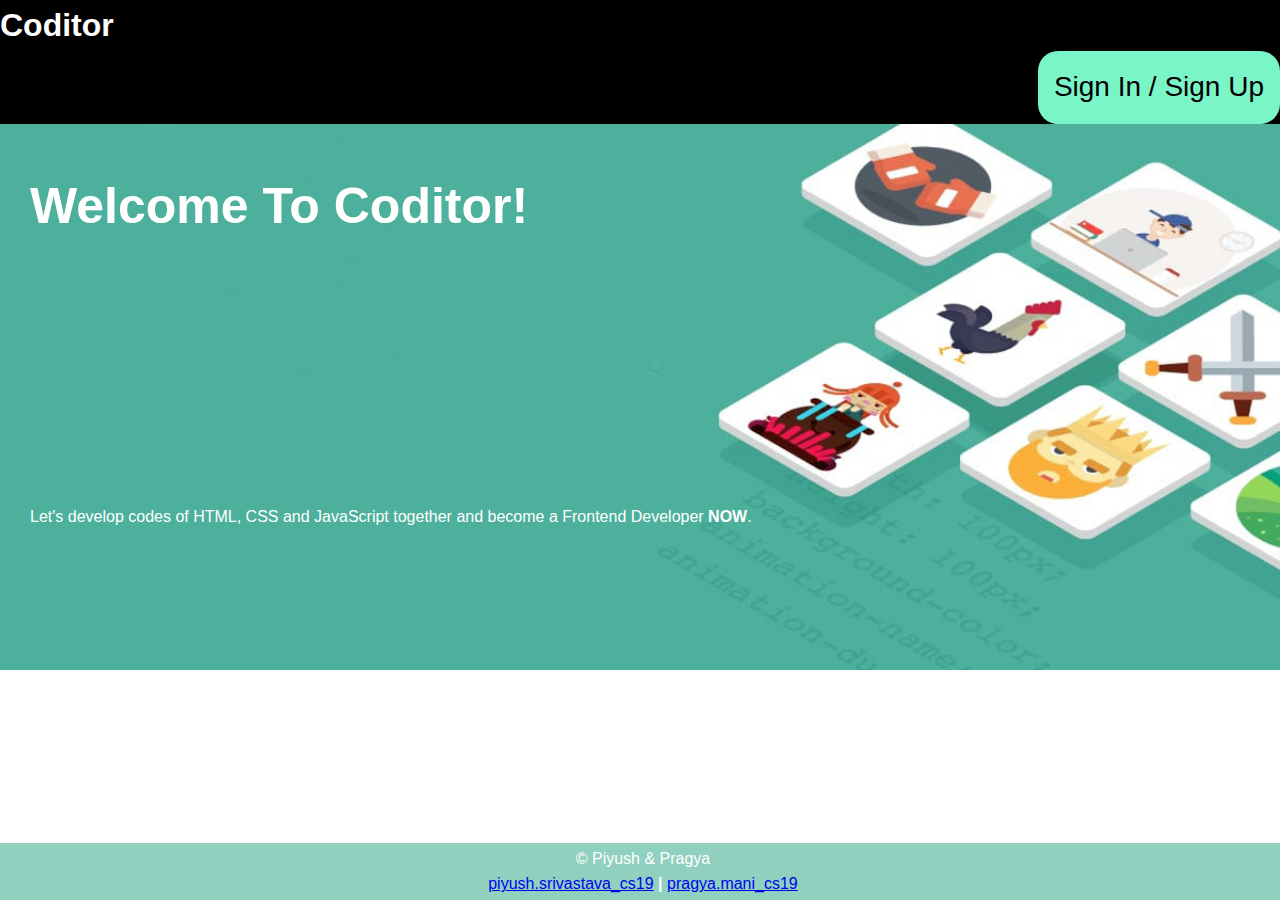
<file: index.html>
<!DOCTYPE html>
<html lang="en">
<head>
    <meta charset="UTF-8">
    <meta http-equiv="X-UA-Compatible" content="IE=edge">
    <meta name="viewport" content="width=device-width, initial-scale=1.0">
    <link rel="stylesheet" href="style.css">
    <title>Code Editor</title>
  </head>
  <body>
    <div class="topnav">
      <h1>Coditor</h1>
      <a class="active" href="login.html">Sign In / Sign Up</a>
    </div>
    <header id="showcase">
      <h1>Welcome To Coditor!</h1>
    </header>
    <div id="content" class="container">
       Let's develop codes of HTML, CSS and JavaScript together and become a Frontend Developer <b>NOW</b>.
    </div>
    <a href="editor.html" class="btn">Jump to Editor</a>
    <footer>
        <p>&copy; Piyush & Pragya</p>
        <p><a href="mailto:piyush.srivastava_cs19@gla.ac.in">piyush.srivastava_cs19</a><b> | </b><a href="mailto:pragya.mani_cs19@gla.ac.in">pragya.mani_cs19 </a></p>
        <p></p>
      </footer>
  </body>
</html>
</file>
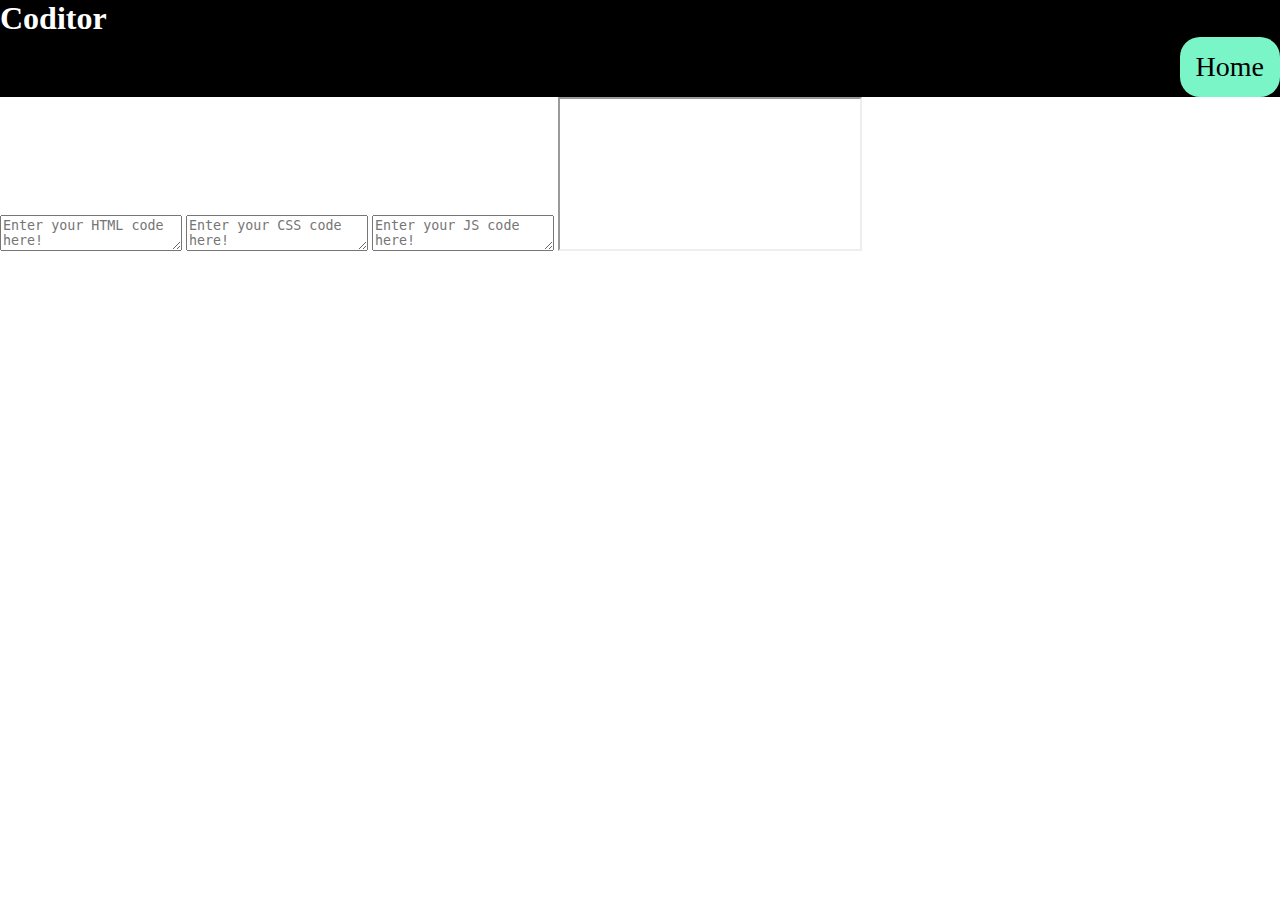
<file: editor.html>
<!DOCTYPE html>
<html lang="en">
<head>
    <meta charset="UTF-8">
    <meta http-equiv="X-UA-Compatible" content="IE=edge">
    <meta name="viewport" content="width=device-width, initial-scale=1.0">
    <link href="styles.css" rel="stylesheet">
    <title>Code editor</title>
</head>
<body>
    <div class="topnav">
        <h1>Coditor</h1>
        <a class="active" href="index.html">Home</a>
      </div>
    <div class="editor">
        <textarea id="html-code" placeholder="Enter your HTML code here!"></textarea>
        <textarea id="css-code" placeholder="Enter your CSS code here!"></textarea>
        <textarea id="js-code" placeholder="Enter your JS code here!"></textarea>
        <iframe id="output"></iframe>
    </div>

    <script type="text/javascript" src="/script.js"></script>
</body>
</html>
</file>
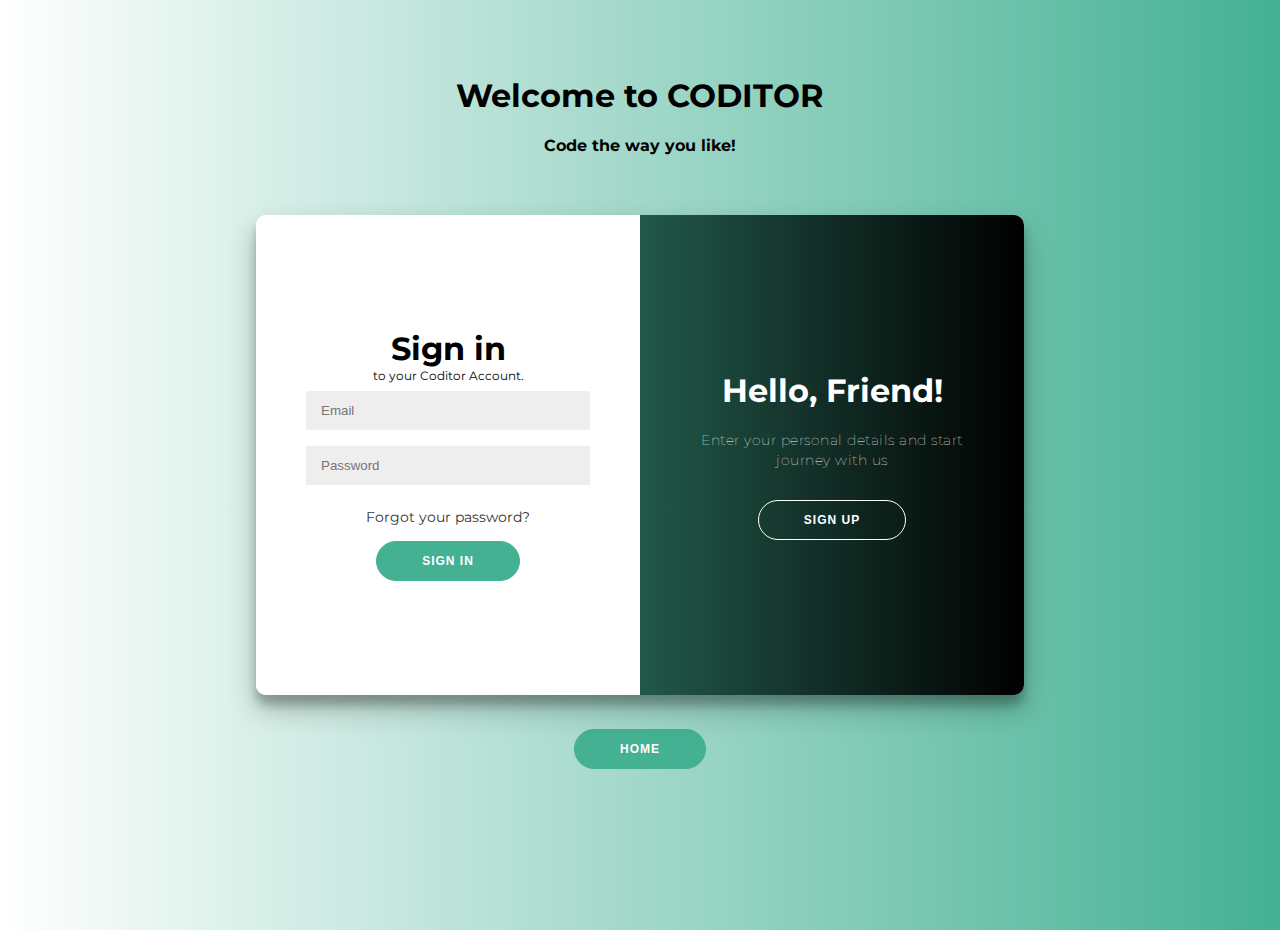
<file: login.html>
<!DOCTYPE html>
<html lang="en">
<head>
    <meta charset="UTF-8">
    <meta http-equiv="X-UA-Compatible" content="IE=edge">
    <meta name="viewport" content="width=device-width, initial-scale=1.0">
    <link href="login.css" rel="stylesheet">
    <title>Login</title>
</head>
<body>
    <h1 id="coditor">Welcome to CODITOR </h1>
    <h4>Code the way you like!</h4>
    <h1><br></h1>
    <div class="container" id="container">
        <div class="form-container sign-up-container">
            <form action="#">
                <h1>Create Account</h1>
                <span>on Coditor.</span>
                <input type="text" placeholder="Name" />
                <input type="email" placeholder="Email" />
                <input type="password" placeholder="Password" />
                <button>Sign Up</button>
            </form>
        </div>
        <div class="form-container sign-in-container">
            <form action="#">
                <h1>Sign in</h1>
                <span>to your Coditor Account.</span>
                <input type="email" placeholder="Email" />
                <input type="password" placeholder="Password" />
                <a href="#">Forgot your password?</a>
                <button>Sign In</button>
            </form>
        </div>
        <div class="overlay-container">
            <div class="overlay">
                <div class="overlay-panel overlay-left">
                    <h1>Welcome Back!</h1>
                    <p>To keep connected with us please login with your personal info</p>
                    <button class="ghost" id="signIn">Sign In</button>
                </div>
                <div class="overlay-panel overlay-right">
                    <h1>Hello, Friend!</h1>
                    <p>Enter your personal details and start journey with us</p>
                    <button class="ghost" id="signUp">Sign Up</button>
                </div>
            </div>
        </div>
    </div>
    <script src="loginscript.js"></script>
    <br>
    <a href="index.html"><button class="home" id="home">Home</button></a>
    
</body>
</html>
</file>
<file: style.css>
*{
    margin: 0px;
    padding: px;
  }
  
  body{
    font-family: Ariel, Helvetica, sans-serif;
    background-image: url('./Assets/background.jpg');
    background-repeat: no-repeat;
    background-size: cover;
    color: white;
    line-height: 1.6;
    text-align: left;
    overflow-x: hidden;
  }
  .topnav {
    background-color: black;
    overflow: hidden;
    width: auto;
    animation-name: nav;
    animation-duration: 3s;
    animation-fill-mode: forwards;
    transition-property: transform;
  }
  @keyframes nav{
    0%{opacity: 0}
    100%{opacity: 1}
  }
  .topnav h1 {
      color: white;
  }
  
  .topnav a {
    float: right;
    color: #f2f2f2;
    text-align: center;
    padding: 14px 16px;
    text-decoration: none;
    font-size: 28px;
    border-radius: 20px;
  }
  
  .topnav a:hover {
    background-color: rgb(214, 51, 51);
    color: black;
  }
  
  .topnav a.active {
    background-color: #7af5c8;
    color: black;
  }
  .container{
    max-width: 960px;
    margin: 30px;
    padding: 0px;
  }
  
  #showcase{
    height: 300px;
  }
  
  #showcase h1{
    font-size: 50px;
    margin-top: 50px;
    margin-left: 30px;
    line-height: 1.3;
    position: relative;
    animation: heading;
    animation-duration: 3s;
    animation-fill-mode: forwards;
  }
  
  @keyframes heading{
    0% {top: -220px;}
    100% {top: 200px;}
  }
  
  #content {
    position: relative;
    animation-name: content;
    animation-duration: 3s;
    animation-fill-mode: forwards;
  }
  
  @keyframes content{
    0% {left: -1000px;}
    100% {left: 0px;}
  }
  
  .btn{
      margin-left: 30px;
      display: inline-block;
      color: white;
      text-decoration: none;
      padding: 1rem 2rem;
      border: white 1px solid;
      border-radius: 35px;
      margin-top: 40px;
      opacity: 0;
      animation-name: btn;
      animation-duration: 3s;
      animation-delay: 1s;
      animation-fill-mode: forwards;
      transition-property: transform;
      transition-duration: 1.5s;
    }
  
  .btn:hover{
    transform: rotateY(360deg);
    color: red;
    border: red 1px solid;
  }
  
  @keyframes btn {
    0%{opacity: 0}
    100%{opacity: 1}
  }

  footer {
    text-align: center;
    padding: 3px;
    /* background-color: rgb(68, 187, 147);
    opacity: 0.6; */
    opacity: 1;
    background-color: rgba(68,177,147,0.6);
    color: white;
    position: absolute;
    width: 100%;
    bottom: 0;
    animation-name: foot;
    animation-duration: 3s;
    animation-delay: 0s;
    animation-fill-mode: forwards;
    transition-property: transform;
    transition-duration: 1.5s;
  }
  @keyframes foot{
    0%{opacity: 0}
    100%{opacity: 1}
  }
</file>
<file: styles.css>
*{
  margin: 0px;
  padding: px;
}

.topnav {
    background-color: black;
    overflow: hidden;
    width: auto;
  }
  .topnav h1 {
      color: white;
  }
  
  .topnav a {
    float: right;
    color: #f2f2f2;
    text-align: center;
    padding: 14px 16px;
    text-decoration: none;
    font-size: 28px;
    border-radius: 20px;
  }
  
  .topnav a:hover {
    background-color: rgb(214, 51, 51);
    color: black;
  }
  
  .topnav a.active {
    background-color: #7af5c8;
    color: black;
  }
</file>
<file: login.css>
@import url('https://fonts.googleapis.com/css?family=Montserrat:400,800');

* {
	box-sizing: border-box;
}

body {
	/* background: rgb(68,177,147); */
    background: linear-gradient(to left, rgb(68,177,147), rgba(0, 0, 0, 0));
	display: flex;
	justify-content: center;
	align-items: center;
	flex-direction: column;
	font-family: 'Montserrat', sans-serif;
	height: 100vh;
	margin: -20px 0 50px;
}

h1 {
	font-weight: bold;
	margin: 0;
}

h2 {
	text-align: center;
}

p {
	font-size: 14px;
	font-weight: 100;
	line-height: 20px;
	letter-spacing: 0.5px;
	margin: 20px 0 30px;
}

span {
	font-size: 12px;
}

a {
	color: #333;
	font-size: 14px;
	text-decoration: none;
	margin: 15px 0;
}

button {
	border-radius: 20px;
	border: 1px solid rgb(68,177,147);
	background-color: rgb(68,177,147);
	color: #FFFFFF;
	font-size: 12px;
	font-weight: bold;
	padding: 12px 45px;
	letter-spacing: 1px;
	text-transform: uppercase;
	transition: transform 80ms ease-in;
}

button:active {
	transform: scale(0.95);
}

button:focus {
	outline: none;
}

button.ghost {
	background-color: transparent;
	border-color: #FFFFFF;
}

form {
	background-color: #FFFFFF;
	display: flex;
	align-items: center;
	justify-content: center;
	flex-direction: column;
	padding: 0 50px;
	height: 100%;
	text-align: center;
}

input {
	background-color: #eee;
	border: none;
	padding: 12px 15px;
	margin: 8px 0;
	width: 100%;
}

.container {
	background-color: #fff;
	border-radius: 10px;
  	box-shadow: 0 14px 28px rgba(0,0,0,0.25), 
			0 10px 10px rgba(0,0,0,0.22);
	position: relative;
	overflow: hidden;
	width: 768px;
	max-width: 100%;
	min-height: 480px;
}

.form-container {
	position: absolute;
	top: 0;
	height: 100%;
	transition: all 0.6s ease-in-out;
}

.sign-in-container {
	left: 0;
	width: 50%;
	z-index: 2;
}

.container.right-panel-active .sign-in-container {
	transform: translateX(100%);
}

.sign-up-container {
	left: 0;
	width: 50%;
	opacity: 0;
	z-index: 1;
}

.container.right-panel-active .sign-up-container {
	transform: translateX(100%);
	opacity: 1;
	z-index: 5;
	animation: show 0.6s;
}

@keyframes show {
	0%, 49.99% {
		opacity: 0;
		z-index: 1;
	}
	
	50%, 100% {
		opacity: 1;
		z-index: 5;
	}
}

.overlay-container {
	position: absolute;
	top: 0;
	left: 50%;
	width: 50%;
	height: 100%;
	overflow: hidden;
	transition: transform 0.6s ease-in-out;
	z-index: 100;
}

.container.right-panel-active .overlay-container{
	transform: translateX(-100%);
}

.overlay {
	background: rgb(68,177,147);
	background: -webkit-linear-gradient(to right, rgb(68,177,147), black);
	background: linear-gradient(to right, rgb(68,177,147), black);
	background-repeat: no-repeat;
	background-size: cover;
	background-position: 0 0;
	color: #FFFFFF;
	position: relative;
	left: -100%;
	height: 100%;
	width: 200%;
  	transform: translateX(0);
	transition: transform 0.6s ease-in-out;
}

.container.right-panel-active .overlay {
  	transform: translateX(50%);
}

.overlay-panel {
	position: absolute;
	display: flex;
	align-items: center;
	justify-content: center;
	flex-direction: column;
	padding: 0 40px;
	text-align: center;
	top: 0;
	height: 100%;
	width: 50%;
	transform: translateX(0);
	transition: transform 0.6s ease-in-out;
}

.overlay-left {
	transform: translateX(-20%);
}

.container.right-panel-active .overlay-left {
	transform: translateX(0);
}

.overlay-right {
	right: 0;
	transform: translateX(0);
}

.container.right-panel-active .overlay-right {
	transform: translateX(20%);
}

.social-container {
	margin: 20px 0;
}

.social-container a {
	border: 1px solid #DDDDDD;
	border-radius: 50%;
	display: inline-flex;
	justify-content: center;
	align-items: center;
	margin: 0 5px;
	height: 40px;
	width: 40px;
}

footer {
    background-color: #222;
    color: #fff;
    font-size: 14px;
    bottom: 0;
    position: fixed;
    left: 0;
    right: 0;
    text-align: center;
    z-index: 999;
}

footer p {
    margin: 10px 0;
}

footer i {
    color: red;
}

footer a {
    color: #3c97bf;
    text-decoration: none;
}
</file>
